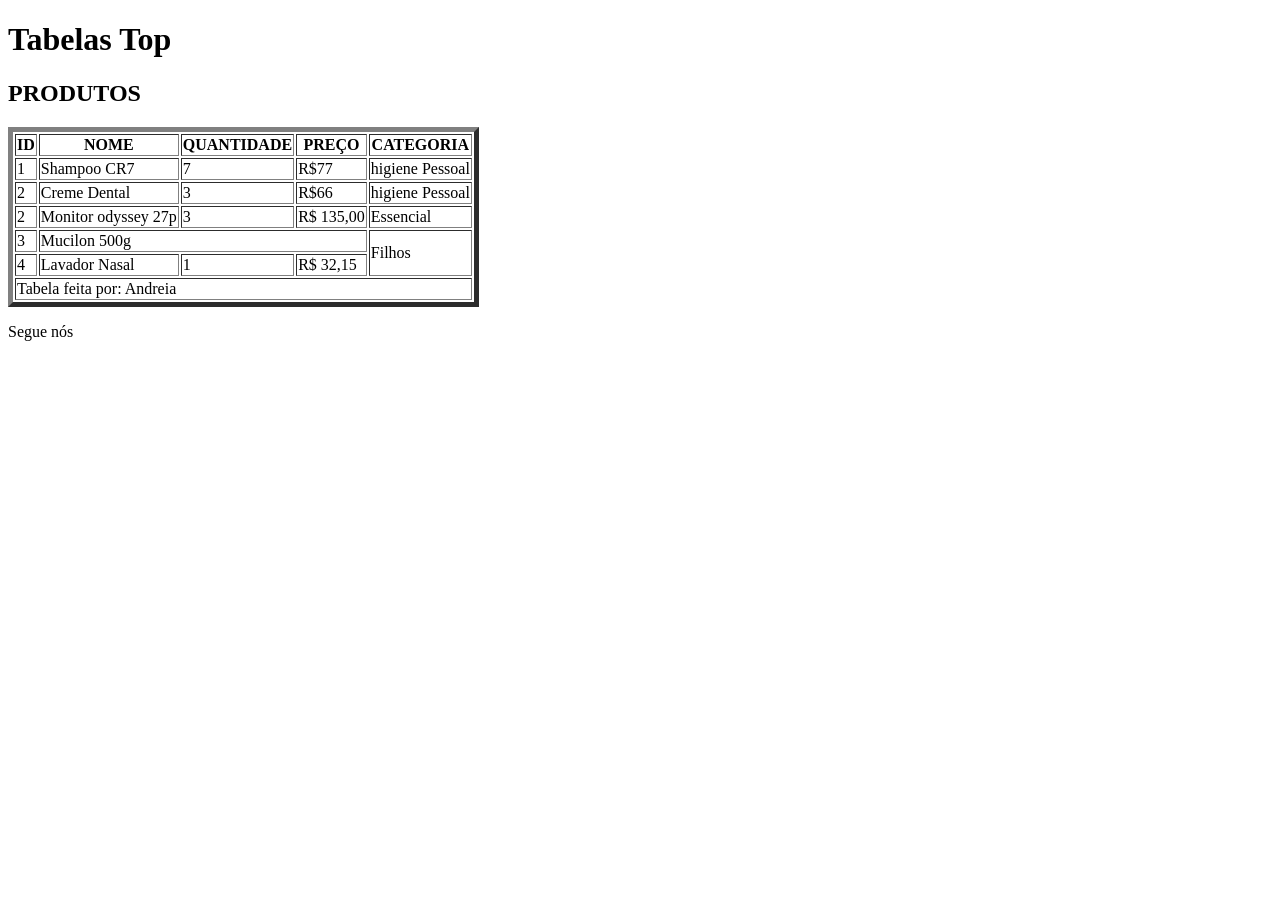
<file: 06-AULA/index.html>
<!DOCTYPE html>
<html lang="en">
<head>
    <meta charset="UTF-8">
    <meta name="viewport" content="width=, initial-scale=1.0">
    <title>Document</title>
</head>
<body>
    <!-- TABELAS-->
     <header>
        <h1> Tabelas Top</h1>
     </header>
     <main>
        <h2>PRODUTOS</h2>
        <!-- TABLE = CRIAÇÃO DE <TABELA-->
         <!-- BORDER = PROPRIEDADES DE BORDA DA TABELA-->

        <table border ="5">
<!-- CABEÇALHO DAD TABELA-->
 <thead>
    <!--  TR  CRAIÇÃO DE UMA LINHA DE TABELA-->
    
      <tr>
        <!-- TH - COLUNA DE CABEÇALHO-->
         <th>ID</th>
          <th>NOME</th>
          <th>QUANTIDADE</th>
          <th>PREÇO</th>
          <th>CATEGORIA</th>
      </tr>
 </thead>
 <!-- TBODY = CORPO DA TABELA-->
<tbody>
    <tr>
        <!-- TD = CÉLULA DA LINHA DO CORPOO-->


    <td>1</td>
    <td>Shampoo CR7</td>
    <td>7</td>
    <td>R$77</td>
    <td> higiene Pessoal</td>
</tr>

<tr>
    <td>2</td>
    <td>Creme Dental</td>
    <td>3</td>
    <td>R$66</td>
    <td>higiene Pessoal</td>
</tr>
<tr>
    <td>2</td>
    <td>Monitor odyssey 27p</td>
    <td>3</td>
    <td>R$ 135,00</td>
    <td>Essencial</td>
</tr>
<tr>
    <td>3</td>
    <!-- Colspan = diz a quantidade de colunas e células vai ocupar a tabela-->
    <td colspan="3">Mucilon 500g</td>
    <!-- rowspan = diz a quantiadade de linhas e célular vaiocupar na tabela-->
    <td rowspan="2">Filhos</td>
   
</tr>
<tr>
    <td>4</td>
    <td>Lavador Nasal</td>
    <td>1</td>
    <td>R$ 32,15</td>
    
</tr>
</tbody>
<!-- TFOOT - RODAPÁ DA TABELA-->
 <footer>
    <tr>
        <td colspan="5">Tabela feita por: Andreia</td>
    </tr>
 </footer>

        </table>
     </main>
     <footer>
        <p>Segue nós</p>
     </footer>
</body>
</html>
</file>
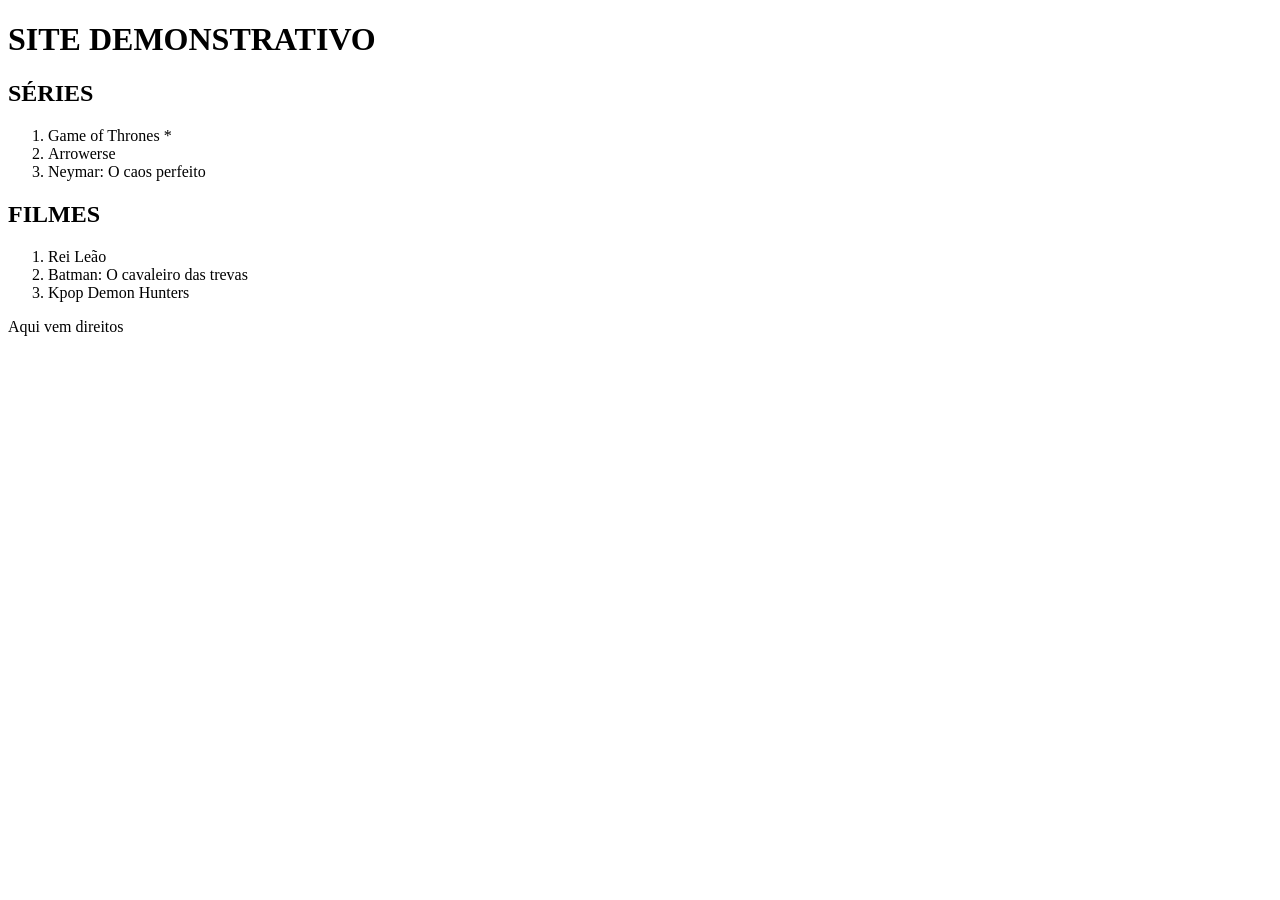
<file: 08-aula/index.html>
<!DOCTYPE html>
<html lang="en">
<head>
    <meta charset="UTF-8">
    <meta name="viewport" content="width=hes, initial-scale=1.0">
    <title>Document</title>
</head>
<body>
    <head>
        <h1>SITE DEMONSTRATIVO</h1>
    </head>
    <Main>
        <DIV id="Lista-séries">
            <h2> SÉRIES</h2>
        <ol>
            <li> Game of Thrones *</li>
            <li> Arrowerse</li>
            <li> Neymar: O caos perfeito </li>
        </ol> 
    </DIV>
     <DIV id="Lista-filmes">
            <h2> FILMES</h2>
        <ol>
            <li> Rei Leão</li>
            <li> Batman: O cavaleiro das trevas </li>
            <li> Kpop Demon Hunters </li>
        </ol> 
    </DIV>
    </Main>
    <footer>
        <p> Aqui vem direitos</p>
    </footer>
</body>
</html>
</file>
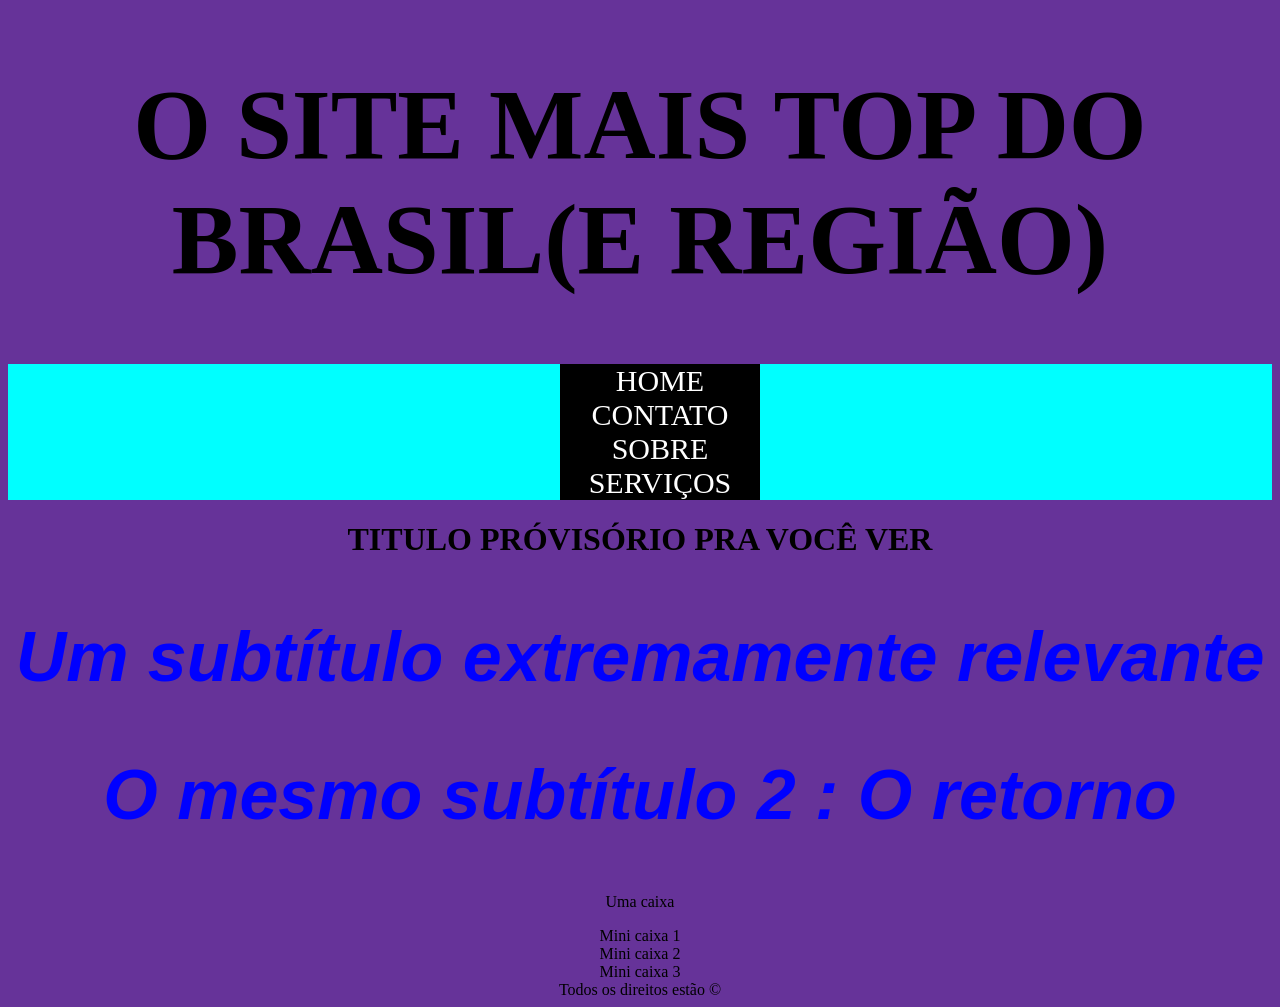
<file: 09-AULA/index.html>
<!DOCTYPE html>
<html lang="en">
<head>
    <meta charset="UTF-8">
    <meta name="viewport" content="width=device-width, initial-scale=1.0">
    <title>Document</title>
    <!--CSS INTERNO - Àrea do próprio documento-->
    <style>
        body {
            background-color: navajowhite;
        }
    </style>

    <!--CSS EXTERNO - Arquivo fora do html-->
    <link rel="stylesheet" href="style.css">
</head>
<body>
    <header>
        <!-- CSS INLINE - No elelmento específico-->
        <h1 style="font-size: 100px;"> O SITE MAIS TOP DO BRASIL(E REGIÃO) </h1> 
     
        <nav>
            <ul>
                <li>HOME</li>
                <li>CONTATO</li>
                <li>SOBRE</li>
                <li>SERVIÇOS</li>
            </ul>
        </nav>
        <H1> TITULO PRÓVISÓRIO PRA VOCÊ VER </H1>
    </header>
    <main>
       <H2> Um subtítulo extremamente relevante </H2>
        <H2> O mesmo subtítulo 2 : O retorno </H2>
        <div>
            <p> Uma caixa</p>
        </div>
        <div>
            <div> Mini caixa 1 </div>
            <div> Mini caixa 2 </div>
            <div> Mini caixa 3 </div>
        </div>
    </main>
    <footer>
        Todos os direitos estão &copy;
    </footer>
</body>
</html>
</file>
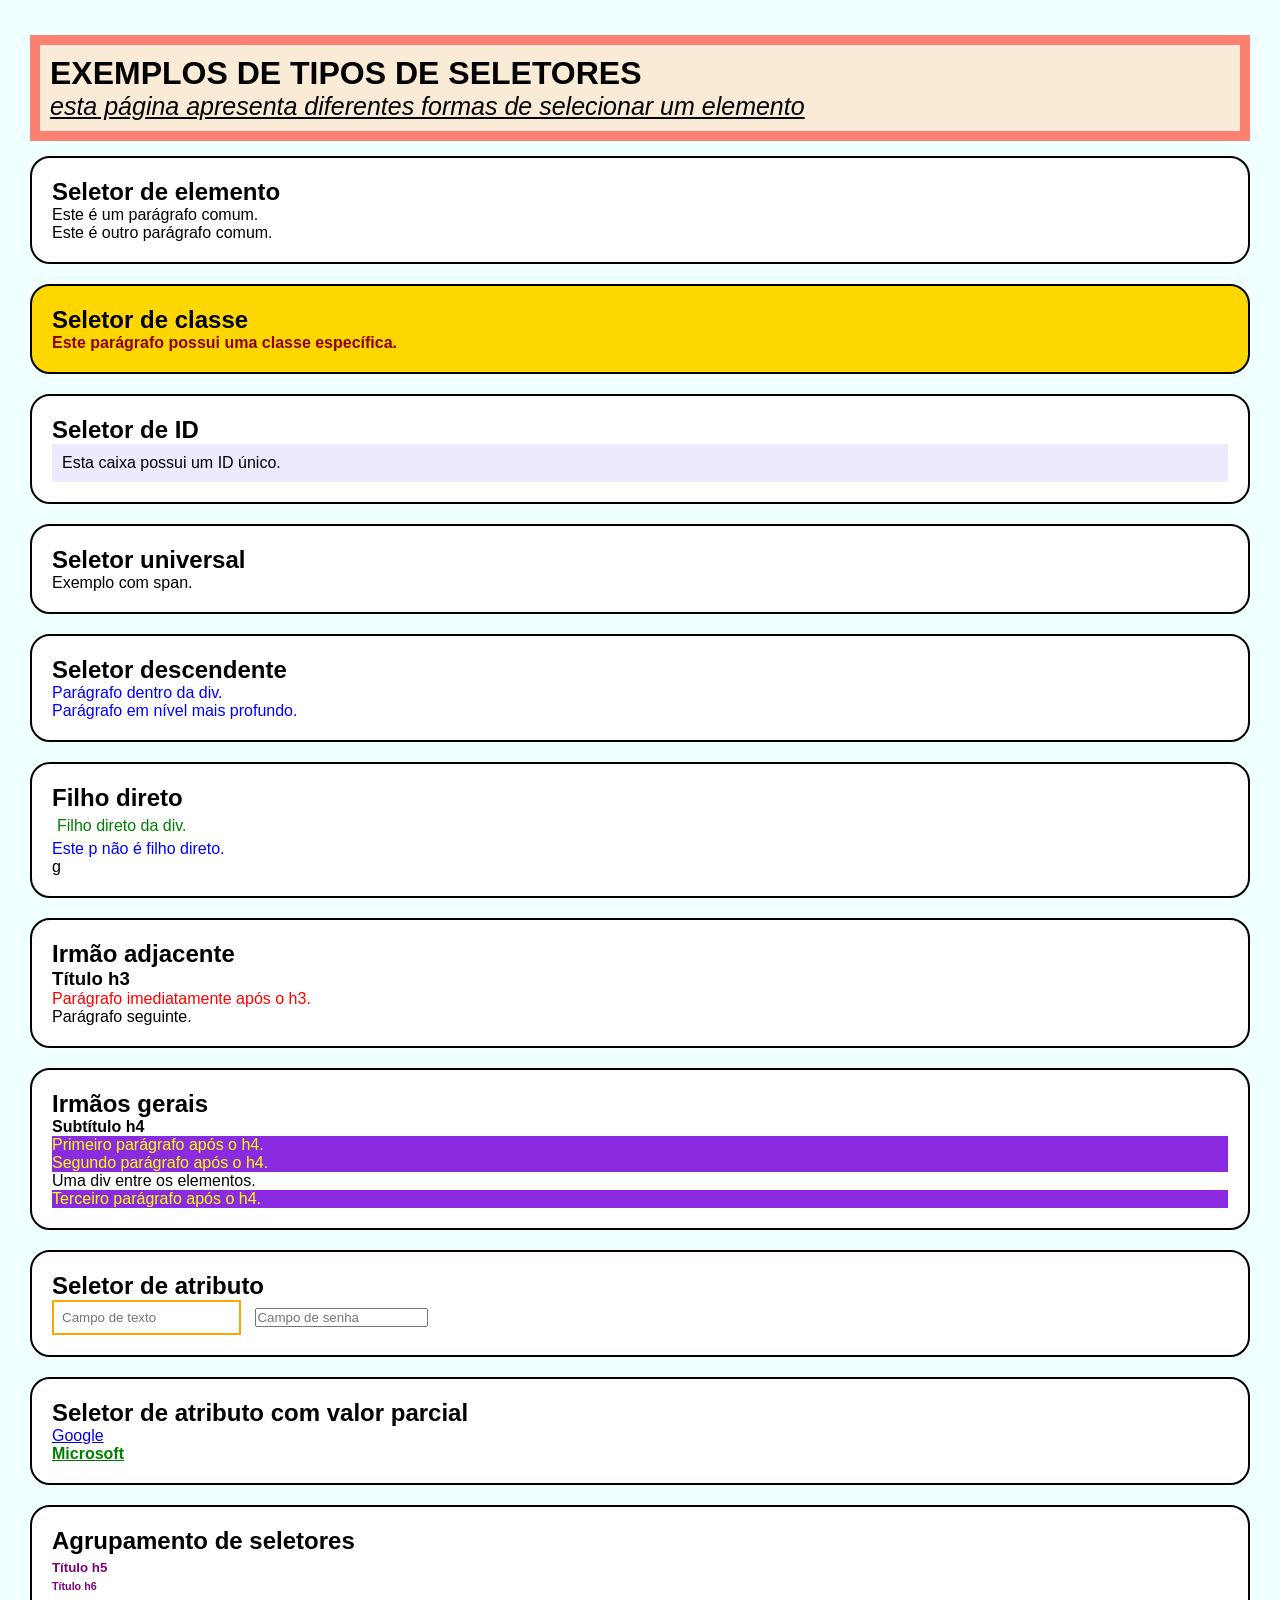
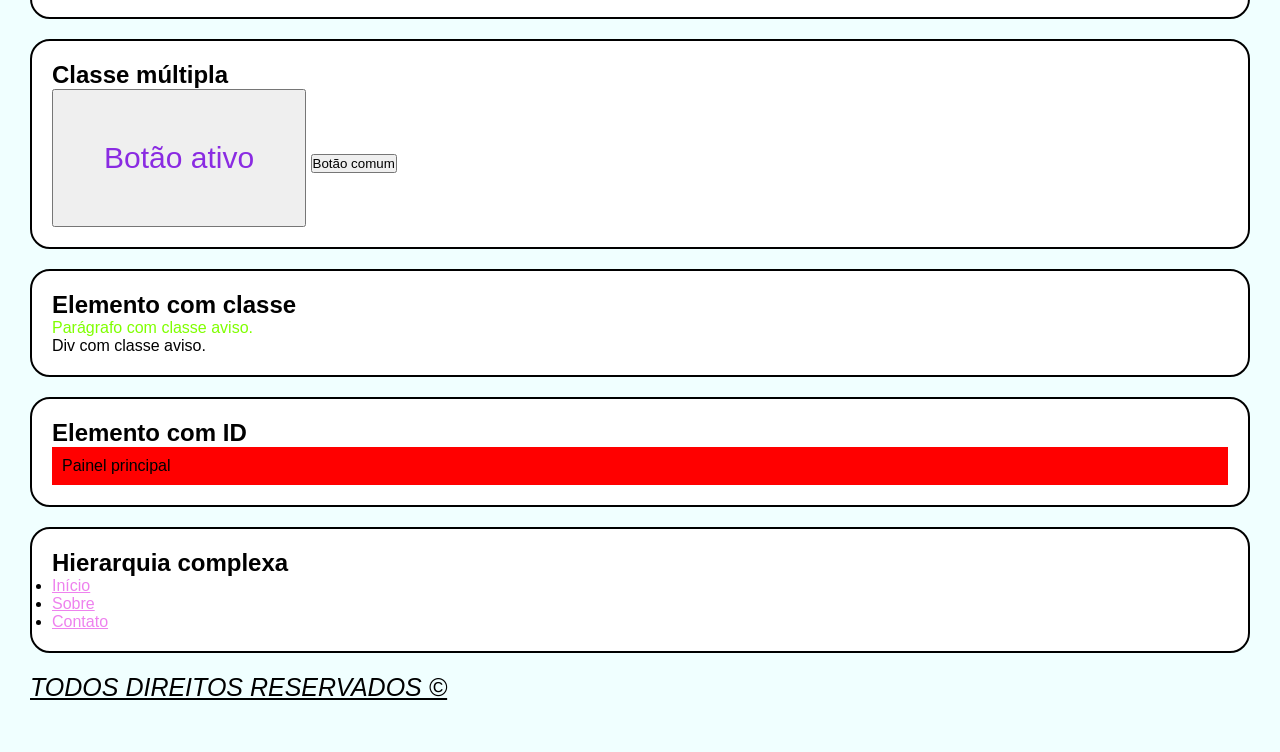
<file: 10-AULA/index.html>
<!DOCTYPE html>
<html lang="en">
<head>
    <meta charset="UTF-8">
    <meta name="viewport" content="width=device-width, initial-scale=1.0">
    <title>Document</title>
    <!--LINK COM O CSS-->
    <link rel="stylesheet" href="styles.css">
</head>
<body>
    <!-- id = identificadoe único, só um elemento pode ter-->
    <header id="topo">
        <h1> EXEMPLOS DE TIPOS DE SELETORES</h1>
        <p class="texto-top"> esta página apresenta diferentes formas de selecionar um elemento </p>
    </header>
        <main>
        <section class="bloco">
            <h2>Seletor de elemento</h2>
            <p>Este é um parágrafo comum.</p>
            <p>Este é outro parágrafo comum.</p>
        </section>

        <section class="bloco destaque">
            <h2>Seletor de classe</h2>
            <p class="texto-destaque">Este parágrafo possui uma classe específica.</p>
        </section>

        <section class="bloco">
            <h2>Seletor de ID</h2>
            <div id="caixa-unica">Esta caixa possui um ID único.</div>
        </section>

        <section class="bloco">
            <h2>Seletor universal</h2>
            <span>Exemplo com span.</span>
        </section>

        <section class="bloco">
            <h2>Seletor descendente</h2>
            <div class="container-desc">
                <p>Parágrafo dentro da div.</p>
                <section>
                    <p>Parágrafo em nível mais profundo.</p>
                </section>
            </div>
        </section>

        <section class="bloco">
            <h2>Filho direto</h2>
            <div class="pai-direto">
                <p>Filho direto da div.</p>
                <section>
                    <p>Este p não é filho direto.</p>
                </section>
            </div>g
        </section>

        <section class="bloco">
            <h2>Irmão adjacente</h2>
            <h3>Título h3</h3>
            <p>Parágrafo imediatamente após o h3.</p>
            <p>Parágrafo seguinte.</p>
        </section>

        <section class="bloco">
            <h2>Irmãos gerais</h2>
            <h4>Subtítulo h4</h4>
            <p>Primeiro parágrafo após o h4.</p>
            <p>Segundo parágrafo após o h4.</p>
            <div>Uma div entre os elementos.</div>
            <p>Terceiro parágrafo após o h4.</p>
        </section>

        <section class="bloco">
            <h2>Seletor de atributo</h2>
            <input type="text" placeholder="Campo de texto">
            <input type="password" placeholder="Campo de senha">
        </section>

        <section class="bloco">
            <h2>Seletor de atributo com valor parcial</h2>
            <a href="https://www.google.com">Google</a><br>
            <a href="https://www.microsoft.com">Microsoft</a>
        </section>

        <section class="bloco">
            <h2>Agrupamento de seletores</h2>
            <h5>Título h5</h5>
            <h6>Título h6</h6>
        </section>

        <section class="bloco">
            <h2>Classe múltipla</h2>
            <button class="botao ativo">Botão ativo</button>
            <button class="botao">Botão comum</button>
        </section>

        <section class="bloco">
            <h2>Elemento com classe</h2>
            <p class="aviso">Parágrafo com classe aviso.</p>
            <div class="aviso">Div com classe aviso.</div>
        </section>

        <section class="bloco">
            <h2>Elemento com ID</h2>
            <div id="painel">Painel principal</div>
        </section>

        <section class="bloco">
            <h2>Hierarquia complexa</h2>
            <nav id="menu">
                <ul>
                    <li><a href="#">Início</a></li>
                    <li><a href="#">Sobre</a></li>
                    <li><a href="#">Contato</a></li>
                </ul>
            </nav>
        </section>
    </main>



    

<footer>
    <text class="texto-top"> TODOS DIREITOS RESERVADOS &copy;</text>
</footer>
</body>
</html>
</file>
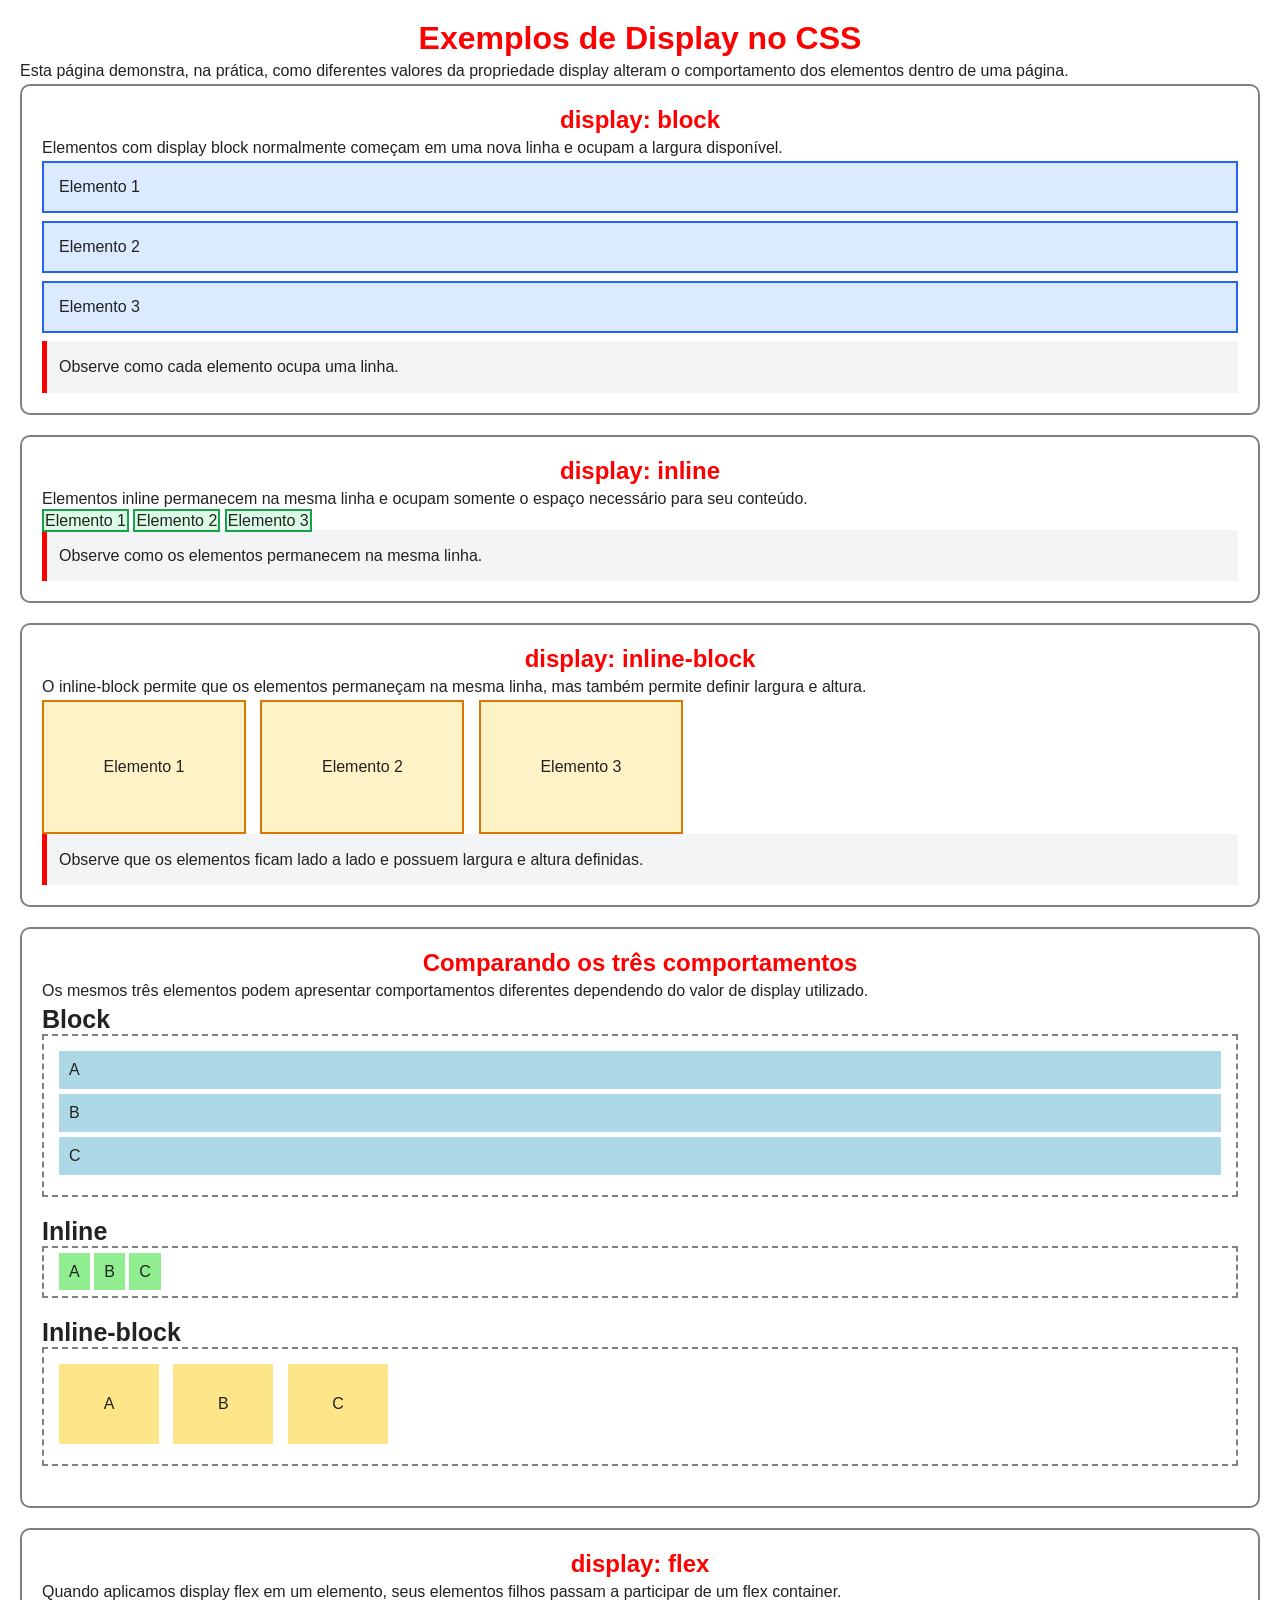
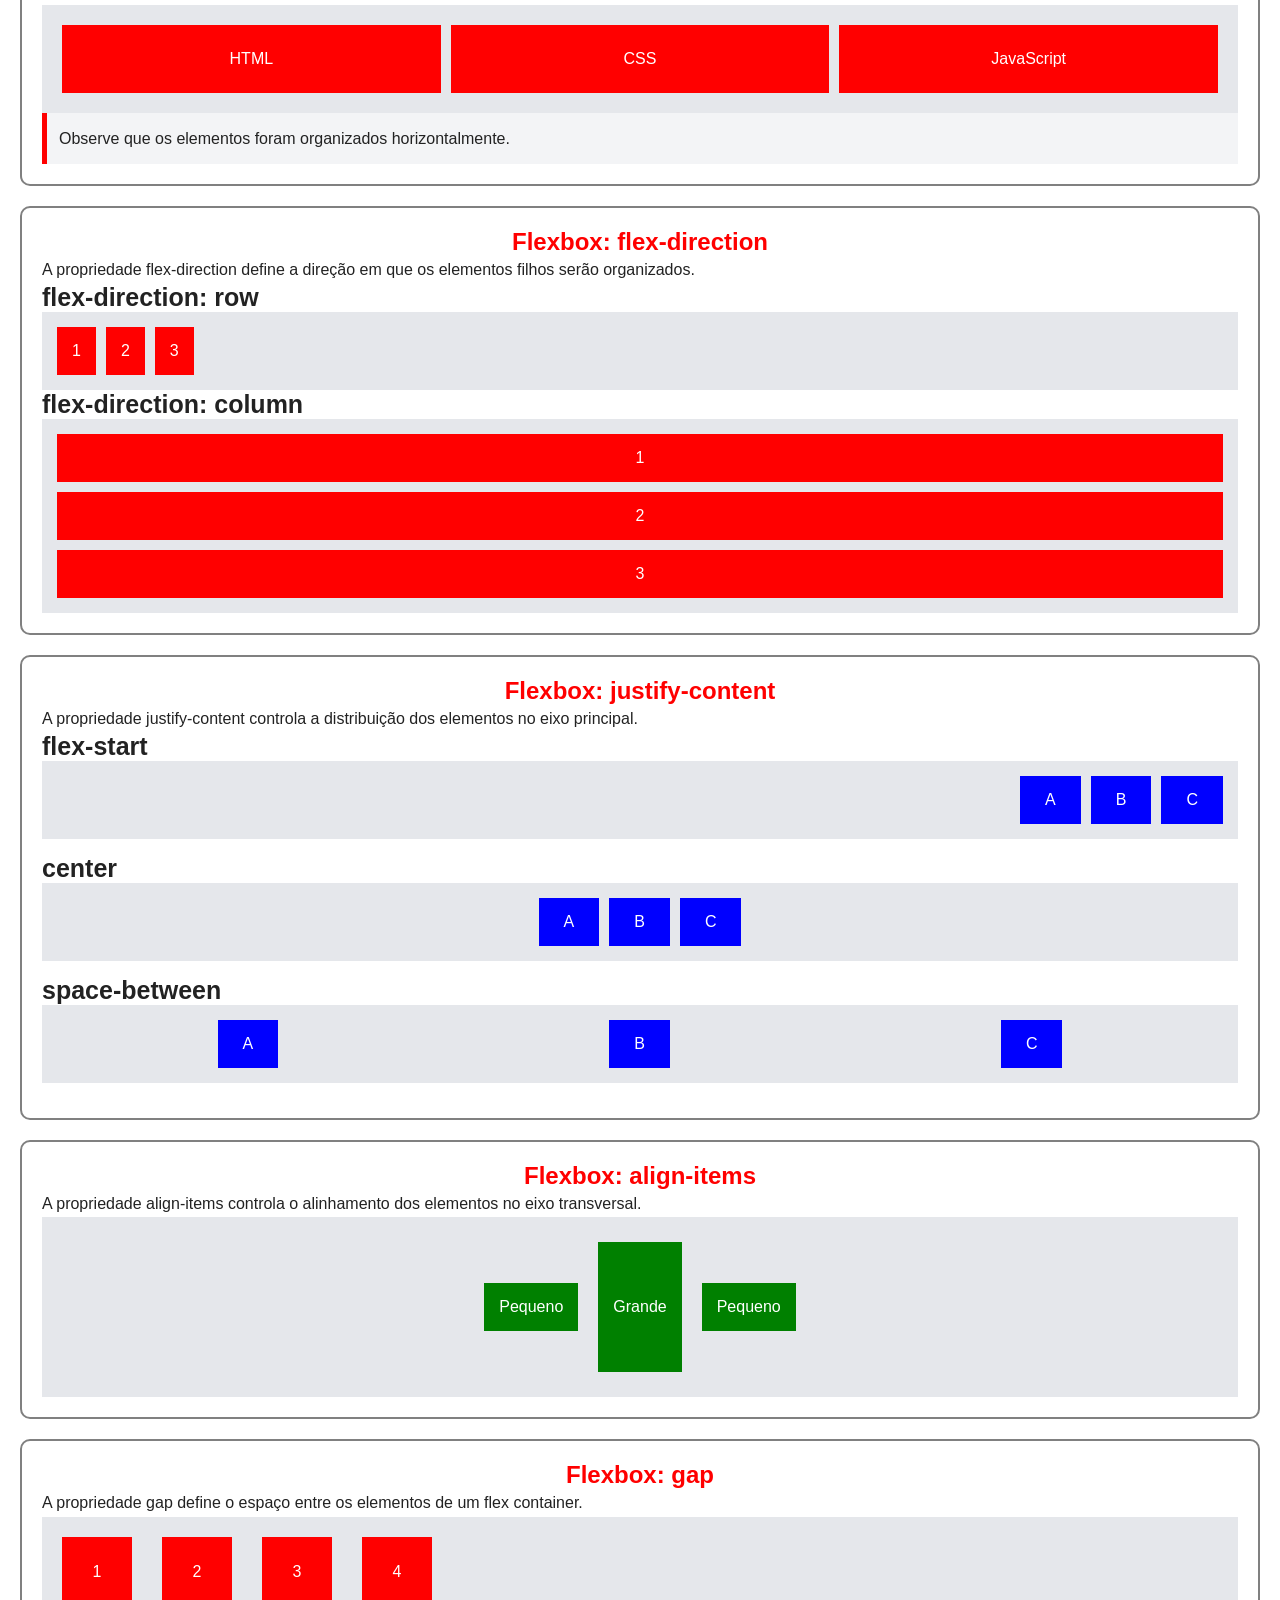
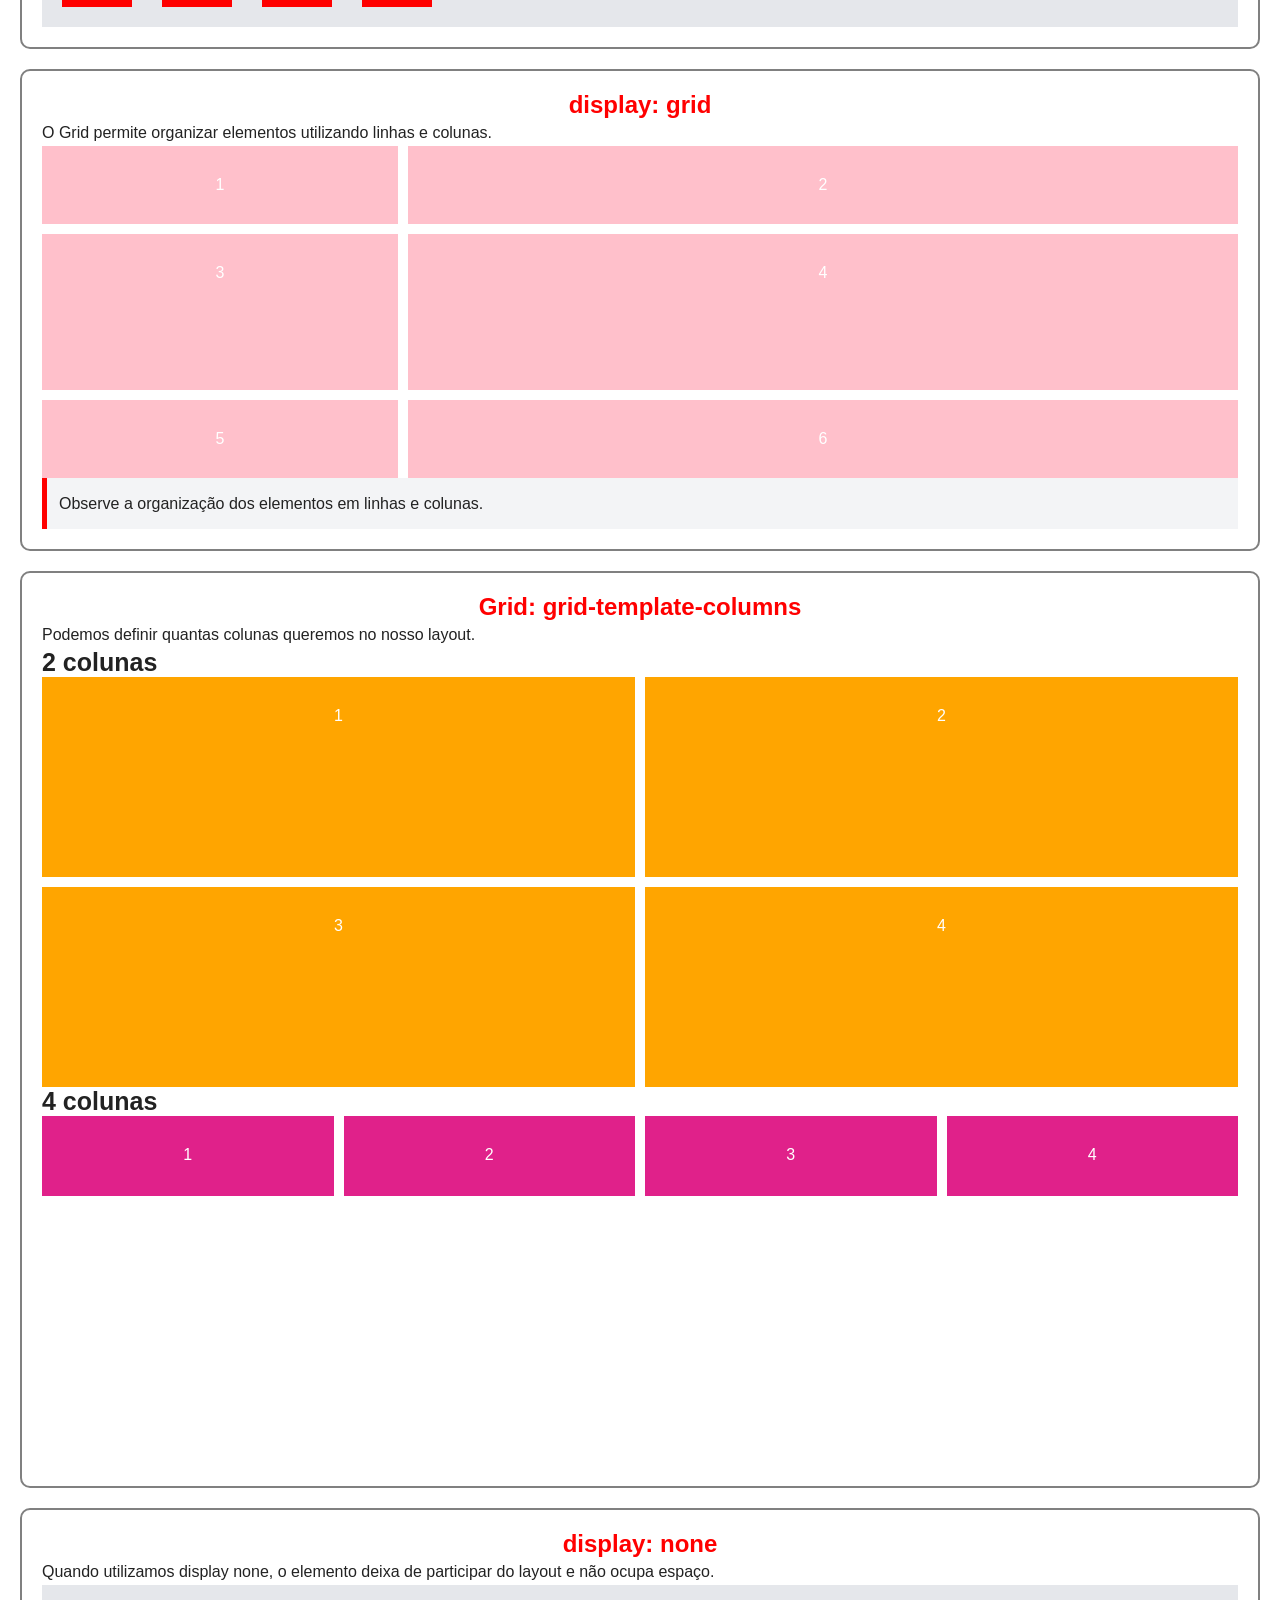
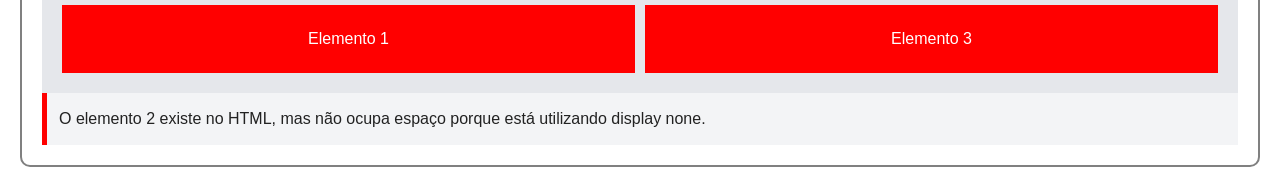
<file: 14-AULA/index.html>
<!doctype html>
  <html lang="pt-BR">
  <head>
    <meta charset="UTF-8" />

    <meta name="viewport" content="width=device-width, initial-scale=1.0" />

    <title>Exemplos de Display CSS</title>

<link rel="stylesheet" href="styles.css">
  </head>

  <body>
    <header>
      <h1>Exemplos de Display no CSS</h1>

      <p>
        Esta página demonstra, na prática, como diferentes valores da
        propriedade display alteram o comportamento dos elementos dentro de uma
        página.
      </p>
    </header>

    <main>
      <!-- =========================================
             DISPLAY BLOCK
        ========================================== -->

      <section class="bloco">
        <h2>display: block</h2>

        <p>
          Elementos com display block normalmente começam em uma nova linha e
          ocupam a largura disponível.
        </p>

        <div class="exemplo-block">
          <div>Elemento 1</div>

          <div>Elemento 2</div>

          <div>Elemento 3</div>
        </div>

        <p class="observacao">Observe como cada elemento ocupa uma linha.</p>
      </section>

      <!-- =========================================
             DISPLAY INLINE
        ========================================== -->

      <section class="bloco">
        <h2>display: inline</h2>

        <p>
          Elementos inline permanecem na mesma linha e ocupam somente o espaço
          necessário para seu conteúdo.
        </p>

        <div class="exemplo-inline">
          <span>Elemento 1</span>

          <span>Elemento 2</span>

          <span>Elemento 3</span>
        </div>

        <p class="observacao">
          Observe como os elementos permanecem na mesma linha.
        </p>
      </section>

      <!-- =========================================
             INLINE-BLOCK
        ========================================== -->

      <section class="bloco">
        <h2>display: inline-block</h2>

        <p>
          O inline-block permite que os elementos permaneçam na mesma linha, mas
          também permite definir largura e altura.
        </p>

        <div class="exemplo-inline-block">
          <div>Elemento 1</div>

          <div>Elemento 2</div>

          <div>Elemento 3</div>
        </div>

        <p class="observacao">
          Observe que os elementos ficam lado a lado e possuem largura e altura
          definidas.
        </p>
      </section>

      <!-- =========================================
             COMPARAÇÃO BLOCK / INLINE / INLINE-BLOCK
        ========================================== -->

      <section class="bloco">
        <h2>Comparando os três comportamentos</h2>

        <p>
          Os mesmos três elementos podem apresentar comportamentos diferentes
          dependendo do valor de display utilizado.
        </p>

        <h3>Block</h3>

        <div class="comparacao block">
          <div>A</div>
          <div>B</div>
          <div>C</div>
        </div>

        <h3>Inline</h3>

        <div class="comparacao inline">
          <span>A</span>
          <span>B</span>
          <span>C</span>
        </div>

        <h3>Inline-block</h3>

        <div class="comparacao inline-block">
          <div>A</div>
          <div>B</div>
          <div>C</div>
        </div>
      </section>

      <!-- =========================================
             FLEX
        ========================================== -->

      <section class="bloco">
        <h2>display: flex</h2>

        <p>
          Quando aplicamos display flex em um elemento, seus elementos filhos
          passam a participar de um flex container.
        </p>

        <div class="exemplo-flex">
          <div>HTML</div>

          <div>CSS</div>

          <div>JavaScript</div>
        </div>

        <p class="observacao">
          Observe que os elementos foram organizados horizontalmente.
        </p>
      </section>

      <!-- =========================================
             FLEX-DIRECTION
        ========================================== -->

      <section class="bloco">
        <h2>Flexbox: flex-direction</h2>

        <p>
          A propriedade flex-direction define a direção em que os elementos
          filhos serão organizados.
        </p>

        <h3>flex-direction: row</h3>

        <div class="flex-direction-row">
          <div>1</div>
          <div>2</div>
          <div>3</div>
        </div>

        <h3>flex-direction: column</h3>

        <div class="flex-direction-column">
          <div>1</div>
          <div>2</div>
          <div>3</div>
        </div>
      </section>

      <!-- =========================================
             JUSTIFY CONTENT
        ========================================== -->

      <section class="bloco">
        <h2>Flexbox: justify-content</h2>

        <p>
          A propriedade justify-content controla a distribuição dos elementos no
          eixo principal.
        </p>

        <h3>flex-start</h3>

        <div class="justify-start">
          <div>A</div>
          <div>B</div>
          <div>C</div>
        </div>

        <h3>center</h3>

        <div class="justify-center">
          <div>A</div>
          <div>B</div>
          <div>C</div>
        </div>

        <h3>space-between</h3>

        <div class="justify-between">
          <div>A</div>
          <div>B</div>
          <div>C</div>
        </div>
      </section>

      <!-- =========================================
             ALIGN ITEMS
        ========================================== -->

      <section class="bloco">
        <h2>Flexbox: align-items</h2>

        <p>
          A propriedade align-items controla o alinhamento dos elementos no eixo
          transversal.
        </p>

        <div class="align-center">
          <div>Pequeno</div>

          <div class="grande">Grande</div>

          <div>Pequeno</div>
        </div>
      </section>

      <!-- =========================================
             GAP
        ========================================== -->

      <section class="bloco">
        <h2>Flexbox: gap</h2>

        <p>
          A propriedade gap define o espaço entre os elementos de um flex
          container.
        </p>

        <div class="gap-exemplo">
          <div>1</div>
          <div>2</div>
          <div>3</div>
          <div>4</div>
        </div>
      </section>

      <!-- =========================================
             GRID
        ========================================== -->

      <section class="bloco">
        <h2>display: grid</h2>

        <p>O Grid permite organizar elementos utilizando linhas e colunas.</p>

        <div class="exemplo-grid">
          <div>1</div>
          <div>2</div>
          <div>3</div>

          <div>4</div>
          <div>5</div>
          <div>6</div>
        </div>

        <p class="observacao">
          Observe a organização dos elementos em linhas e colunas.
        </p>
      </section>

      <!-- =========================================
             GRID-TEMPLATE-COLUMNS
        ========================================== -->

      <section class="bloco">
        <h2>Grid: grid-template-columns</h2>

        <p>Podemos definir quantas colunas queremos no nosso layout.</p>

        <h3>2 colunas</h3>

        <div class="grid-duas-colunas">
          <div>1</div>
          <div>2</div>
          <div>3</div>
          <div>4</div>
        </div>

        <h3>4 colunas</h3>

        <div class="grid-quatro-colunas">
          <div>1</div>
          <div>2</div>
          <div>3</div>
          <div>4</div>
        </div>
      </section>

      <!-- =========================================
             DISPLAY NONE
        ========================================== -->

      <section class="bloco">
        <h2>display: none</h2>

        <p>
          Quando utilizamos display none, o elemento deixa de participar do
          layout e não ocupa espaço.
        </p>

        <div class="none-exemplo">
          <div>Elemento 1</div>

          <div class="elemento-oculto">Elemento 2</div>

          <div>Elemento 3</div>
        </div>

        <p class="observacao">
          O elemento 2 existe no HTML, mas não ocupa espaço porque está
          utilizando display none.
        </p>
      </section>

    </main>
  </body>
</html>

</body>
</html>
</file>
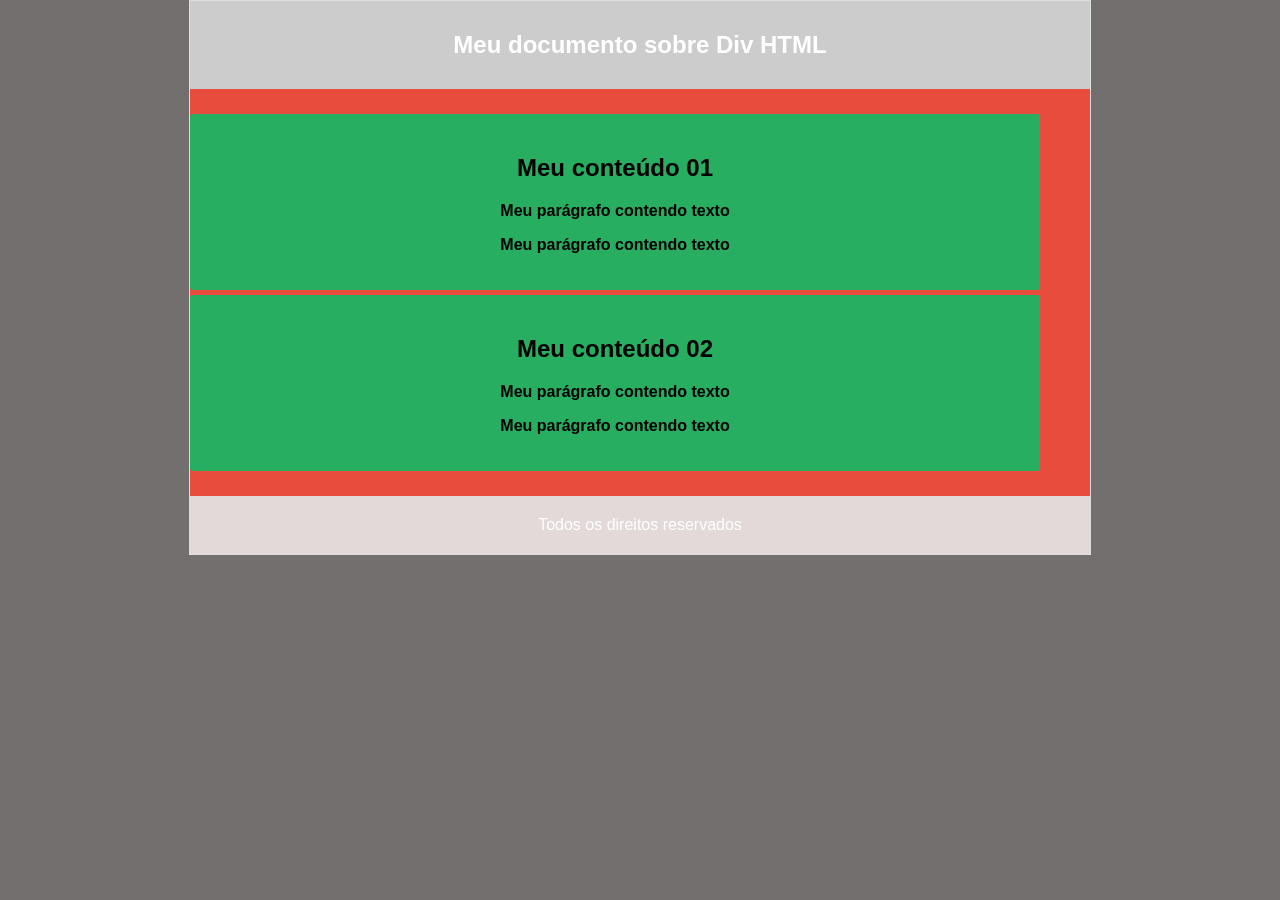
<file: exercicios/atividade1/index.html>
<!DOCTYPE html>
<html lang="en">
<head>
    <meta charset="UTF-8">
    <meta name="viewport" content="width=device-width, initial-scale=1.0">
  <title>Meu Documento sobre Div HTML</title>
    <!-- esse link é responsável pela estilização da página -->
    <link rel="stylesheet" href="styles.css">
</head>
<body>

    <!-- essa div é resposável por centralizar tudo na página -->
    <div id="principal">

        <!-- O Caebeçalho (Topo) -->
        <header class="meu-cabecalho">
            <h1>Meu documento sobre Div HTML</h1>
        </header>

        <!-- parte Vermelha (Conteúdo Principal) -->
        <main class="meu-conteudo-vermelho">
            
            <!-- caixa (Verde) -->
            <div class="caixa-verde">
                <h2>Meu conteúdo 01</h2>
                <p>Meu parágrafo contendo texto</p>
                <p>Meu parágrafo contendo texto</p>
            </div>

            <!-- caixa (Verde) -->
            <div class="caixa-verde">
                <h2>Meu conteúdo 02</h2>
                <p>Meu parágrafo contendo texto</p>
                <p>Meu parágrafo contendo texto</p>
            </div>

        </main>

        <!-- 3. O Rodapé -->
        <footer class="meu-rodape">
            <p>Todos os direitos reservados</p>
        </footer>

    </div>

</body>
</html>
</file>
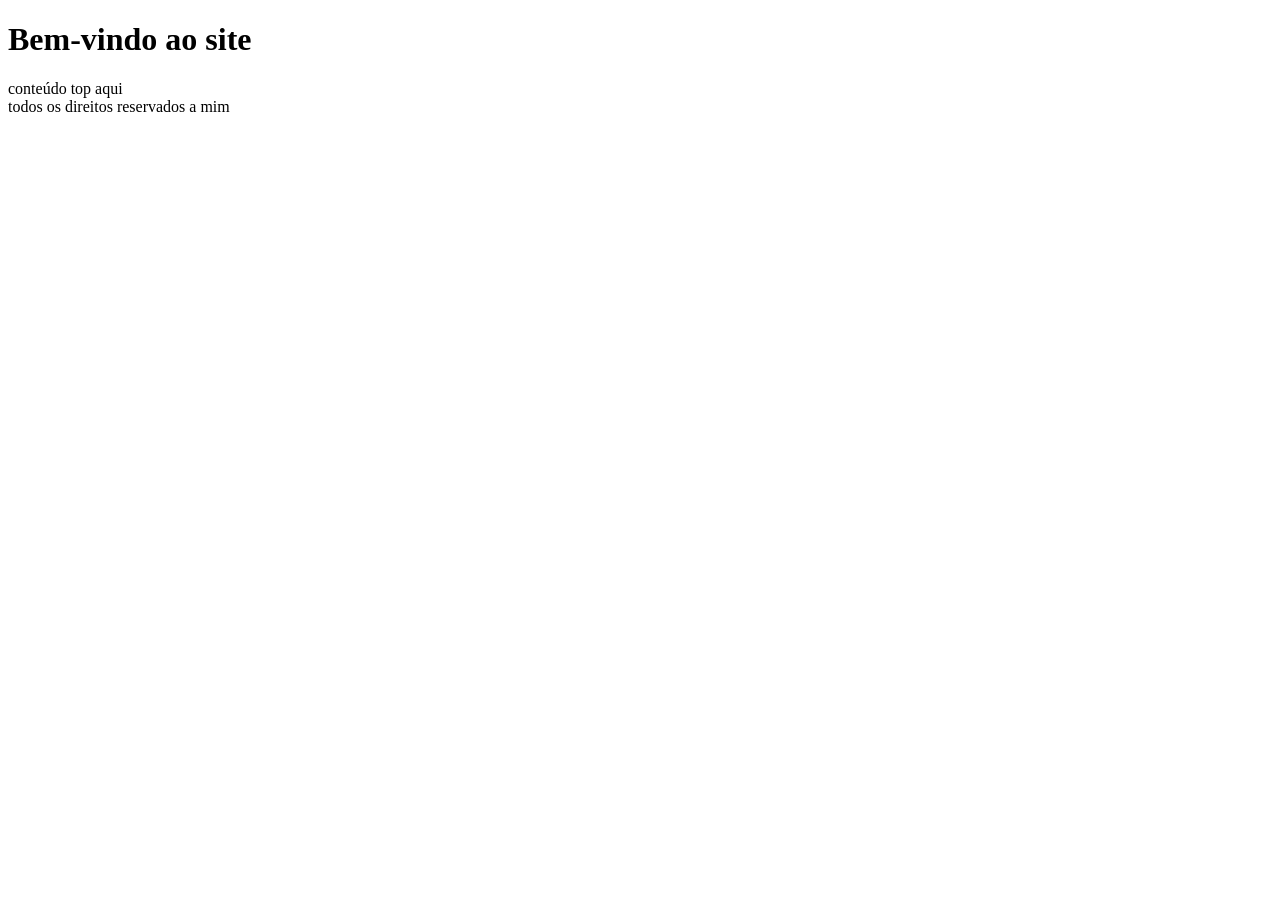
<file: 02-AULA/04- AULA/tags.html>
<!DOCTYPE html>
<html lang="en">
<head>
    <meta charset="UTF-8">
    <meta name="viewport" content="width=device-width, initial-scale=1.0">
    <title>Document</title>
</head>
<body>
    <!-- CABEÇALHO SITE-->
     <header>
        <h1>Bem-vindo ao site</h1>
     </header>

     <!-- CONTEÚDO DO SITE-->
      <main>
        <tet>conteúdo top aqui</text>
       

      </main>

      <!-- RODAPÉ-->
       <footer>
        todos os direitos reservados a mim

       </footer>
</body>
</html>
</file>
<file: 09-AULA/style.css>
body{
    background-color: rebeccapurple;
    /* alinhamento do texto*/
    text-align: center;
}
/*ESTILLIZAÇÃO VIA TAG*/

ul{
    background-color: aqua;
    list-style: none;
}
li{
    /*cor do fundo*/
    background-color: black;
    /*cor do texto*/
    color: white;
    /* largura do elemento*/
    width: 200px;;
    /* altura do elemento*/
     height: 50 px;
    /* tamanho da fonte*/
     font-size: 30px;
     /*espaço do elementopra fora*/
     margin-left:auto ;
     margin-right: auto;

}
h2{
    font-size: 70px;
    color: blue;
     /*estilo de texto*/
    font-style: oblique;
    /* fonte da familia*/
    font-family: 'Segoe UI', Tahoma, Geneva, Verdana, sans-serif;
    

}
</file>
<file: 10-AULA/styles.css>
/*SELECIONA TODOS OS ELEMENTOS*/
*{
    margin: 0px;
    padding: 0px;

}

/*SELETOR POR TAG*/
body{
    background-color: azure;
    font-family: 'Segoe UI', Tahoma, Geneva, Verdana, sans-serif;
    padding-top: 20px;
    padding-left: 30px;
    padding-right: 30px;
    padding-bottom: 50px;

}

/*SELETOR POR ID*/
#topo{
   background-color: antiquewhite;
   margin: 15px 0px;
   border: 10px solid salmon;
   padding: 10px;

}

/*SELETOR POR CLASS*/

.texto-top{
    font-style: italic;
    text-decoration: underline;
    font-size: 25px;

}

/*estiliza os elementos com as class*/

.bloco{
    background-color: white;
    margin-bottom: 20px;
    padding: 20px;
    border: 2px solid black;
    border-radius: 20px;
}

.destaque{
    background-color: gold;
}

/*espaço interno de 10px margem para cima e para baixo de 15px borda de 10px no ".topo"*/
/*ellemnteos da classe destaque tenham um fundo dourado*/
/*tesxto desta negrito e cor darkred*/
/* padding 10px caixa única. dorda 2px na cor sa caiza #ede9fe*/
/*paletas de cpres hexadecimais*/
.texto-destaque{
    font-weight: bolder;
    color: darkred;  
}

#caixa-unica{
    padding: 10px;
    border: 2px purple;
    background-color: #ede9fe;
    
}
  /*selecciona todos os 'p' que estão dentro de uma div*/

 div p{
    color: blue;
}
/*seleciona todos os 'p' que são filhos diretos da class especifica*/
.pai-direto > p{
color: green;
padding: 5px;
}

/*seleciona todo o 'p' que vem logo após um h3, desde que seja irmão*/
h3+ p{
    color: red;

}
/* seleciona tososo os 'p' que vem após o h4, desde qie sejam  irmãos*/
h4 ~ p{
    background-color: blueviolet;
    color: yellow;
}
/*selelciona todoso os 'inputs', que tenham o tipo texto*/
input[type="text"]{
    border: 2px solid orange;
    padding: 8px;
    margin-right: 10px;
}
/*seleciona todos oslinks que tenham esse valor no href*/
a[href*="microsoft"]{
    color: green;
    font-weight: bolder;
}
/* mesmo estilo prara dias tags ou mais*/
h5, h6{
    color: purple;
    margin: 5px 0px;
    font-weight: bolder;
}
/*seleciona o elelmento que tem as duas classes ao memso tempo*/
.botao.ativo{
    color: blueviolet;
   font-size: 30px;
   padding: 50px;
}
/* selelciona o 'p' desde que tenha a class aciso*/
p.aviso{
    color: chartreuse;
}
/*selelciona apenas a div que tenha o id painel*/
div#painel{
    background-color: red;
    padding: 10px;
}
/*selecionando filho dentro de filho*/

#menu ul li a{
    color: violet;
}
</file>
<file: 14-AULA/styles.css>
*{
    margin: 0px;
    padding: 0px;
}

body{
    background-color: white;
    color: black;
}

/* VARIÁVEIS */
:root{
    --font-main: "Segoe UI", sans-serif;
    --color-primary:red;
    --color-text:#222;
    --color-bg-page: white;
    --color-bg-page:white;
    --color-gray:gray;
    --color-white: white;
    --color-bg-box: #e5e7eb;

    /* ESTADOS E EXEMPLOS */
    --blue-bg: #dbeafe;
    --blue-border: #2563eb;
    --green-bg: #dcfce7;
    --green-border: #16a34a;
    --yellow-bg: #fef3c7;
    --yellow-border: #d97706;

    /* Comparação */
    --comparacao-block-bg: lightblue;
    --comparacao-inline-bg: lightgreen;
    --comparacao-inline-block-bg: #fde68a;
    --observacao-bg: #f3f4f6;

    /* medidas */
    --radius: 10px;
    --gap: 10px;
}

/* ESTILO GERAL */
body{
    font-family: var(--font-main);
    background-color: var(--color-bg-page);
    color: var(--color-text);
    margin: 20px;
}

h1, h2 {
    color: var(--color-primary);
    text-align: center;
}

h1{
    font-size: 32px;
}

h2{
    font-size: 24px;
}

h3{
    font-size: 25px;
}

p{
    line-height: 1.7;
}

.bloco{
    background-color: var(--color-white);
    border: 2px solid var(--color-gray);
    border-radius: var(--radius);
    padding: 20px;
    margin-bottom: 20px;
}

/* COMPARAÇÃO */
.comparacao{
    border: 2px dashed var(--color-gray);
    padding: 15px;
    margin-bottom: 20px;
}

/* OBSERVAÇÃO */
.observacao{
    background-color: var(--observacao-bg);
    border-left: 5px solid var(--color-primary);
    padding: 12px;
}

/* DISPLAY BLOCK */
.exemplo-block div {
    display: block;
    background-color: var(--blue-bg);
    border: 2px solid var(--blue-border);
    padding: 15px;
    margin-bottom: 8px;
    /* width: 10%; */
}

.comparacao.block div {
    display: block;
    background-color: var(--comparacao-block-bg);
    padding: 10px;
    margin-bottom: 5px;
}

/* DISPLAY INLINE */
.exemplo-inline span{
    display: inline;
    background-color: var(--green-bg);
    border: 2px solid var(--green-border);
    padding: 1px;
}

.comparacao.inline span{
    display: inline;
    background-color: var(--comparacao-inline-bg);
    padding: 10px;
}

/* DISPLAY INLINE-BLOCK */
.exemplo-inline-block div {
    display: inline-block;
    background-color: var(--yellow-bg);
    border: 2px solid var(--yellow-border);
    padding: 25px;
    width: 150px;
    margin-right: 10px;
    text-align: center;
    line-height: 80px;
    height: 80px;
}

.comparacao.inline-block div {
    display: inline-block;
    width: 100px;
    height: 60px;
    background-color: var(--comparacao-inline-block-bg);
    margin-right: 10px;
    text-align: center;
    margin-bottom: 5px;
    line-height: 80px;
    height: 80px;
} 

/* DISPLAY NONE */
.none-exemplo {
    display: flex;
    gap: var(--gap);
    background-color: var(--color-bg-box);
    padding: 20px;
}

.none-exemplo div {
    flex: 1;
    background-color: var(--color-primary);
    color: var(--color-white);
    padding: 25px;
    text-align: center;
}

.none-exemplo .elemento-oculto {
    display: none;
    color: white;
}

/* DISPLAY FLEX */
.exemplo-flex{
    display: flex;
    background-color: var(--color-bg-box);
    padding: 20px;
    gap: var(--gap);
}

.exemplo-flex div {
    background-color: var(--color-primary);
    color: var(--color-white);
    padding: 25px;
    flex: 1;
    text-align: center;
}

/* FLEX DIRECTION */
.flex-direction-row {
    display: flex;
    flex-direction: row;
    gap: var(--gap);
    background-color: var(--color-bg-box);
    padding: 15px;
}

.flex-direction-row div, .flex-direction-column div {
    background-color: var(--color-primary);
    color: var(--color-white);
    padding: 15px;
    text-align: center;
}

.flex-direction-column {
    display: flex;
    flex-direction: column;
    gap: var(--gap);
    background-color: var(--color-bg-box);
    padding: 15px;
}

/* JUSTIFY CONTENT */
/* Caixas internas ou os filhos */
.justify-start div, .justify-center div, .justify-between div{
    background-color: blue;
    color: var(--color-white);
    padding: 15px 25px;
}

/* Os pais */
.justify-start, .justify-center, .justify-between {
    display: flex;
    background-color: var(--color-bg-box);
    padding: 15px;
    margin-bottom: 15px;
    gap: var(--gap);
}

/* Alinhado ao começo horizontalmente */
.justify-start{
    justify-content: start; /* start - esquerda */
    justify-content: end;   /* end - direita */
}

/* Alinhado as itens ao centro horizontalmente */
.justify-center{
    justify-content: center;
}

/* Dá um espaço entre os elementos horizontalmente */
.justify-between{
    justify-content: space-between; /* between - entre */
    justify-content: space-around;  /* around - em volta */
}

/* ALING-ITENS */
.align-center{
    display: flex;
    height: 180px;
    background-color: var(--color-bg-box);
    gap: 20px;
    align-items: center;
    justify-content: center;
}

.align-center div {
    background-color: green;
    color: var(--color-white);
    padding: 15px;
}

.align-center .grande {
    height: 100px;
    display: flex;
    align-items: center;
}

/* GAP */
.gap-exemplo{
    display: flex;
    gap: 30px;
    background-color: var(--color-bg-box);
    padding: 20px;
}

.gap-exemplo div{
    width: 70px;
    height: 70px;
    background-color: var(--color-primary);
    color: var(--color-white);
    display: flex;
    align-items: center;
    justify-content: center;
}

/* GRID */
.exemplo-grid {
  display: grid;
  gap: var(--gap);
  /* grid-template-columns: 30% 70%;
  grid-template-rows: 200px 80px 300px; */
  grid-template: 1fr 2fr 1fr / 3fr 7fr;
}

.exemplo-grid div {
  background-color: pink;
  color: var(--color-white);
  padding: 30px;
  text-align: center;
}

/* GRID TEMPLATE */

/* GRID 2 COLUNAS */
/* PAI */
.grid-duas-colunas {
  display: grid;
  gap: var(--gap);
  grid-template-columns: repeat(2, 1fr);
  grid-template-rows: 200px 200px;
}

/* FILHO */
.grid-duas-colunas div {
  background-color: orange;
  color: var(--color-white);
  padding: 30px;
  text-align: center;
}

/* GRID 4 COLUNAS */
/* PAI */
.grid-quatro-colunas {
    display: grid;
    gap: var(--gap);
    grid-template-columns: repeat(4, 1fr);
    grid-template-rows: 80px 80px 80px 80px;

}

/* FILHO */
.grid-quatro-colunas div {
    background-color: #e0218a;
    color: var(--color-white);
    padding: 30px;
    text-align: center;
}

/* RESPONSIVIDADE */
@media (max-width: 700px) {
    .comparacao.inline-block div{
        width: 85%;
        margin-bottom: 12px;
    }

    .grid-duas-colunas{
        grid-template-columns: 100%;
    }
    .grid-quartro-colunas{
        grid-template-columns: repeat(2, 1fr);
    }
}
</file>
<file: exercicios/atividade1/styles.css>
/* --- Estilos Gerais --- */
body {
    margin: 0;
    padding: 0;
    font-family: Arial, sans-serif; /* Uma fonte padrão psrecido ao da imagem*/
    background-color: #746f6f; /* Fundo cinza escuro pra página inteira */
    text-align: center; /* Centraliza o texto inteiro de toda página*/
}

/* --- espaço  externo do título principal h1 --- */
#principal {
    max-width: 900px; /* Largura máxima, para não esticar muito */
    margin: 0 auto;  /* Centraliza o título princiapl h1 na tela horizontalmente */
    border: 1px solid #ddd; /* Uma borda sutil*/
}

/* --- Estilos do Cabeçalho (Topo) --- */
.meu-cabecalho {
    background-color: #cccccc; /* Cinza médio do fundo */
    color: #ffffff;             /* Texto branco */
    padding: 30px;              /* Espaço interno pra o texto não encostar nas bordas */
}

.meu-cabecalho h1 {
    margin: 0;
    font-weight: bold;
    font-size: 24px;
}

/* -- Área Vermelha (Conteúdo Principal) -- */
.meu-conteudo-vermelho {
    background-color: #e74c3c; /* Vermelho vibrante (pode ajustar o tom se quiser) */
    padding: 20px 0;           /* Espaço interno vertical, para dar respiro aos blocos */
}

/* --Estilos dos Blocos Verdes -- */
.caixa-verde {
    background-color: #27ae60; /* Verde vibrante */
    color: #000000;            /* Texto preto */
    width: 90%;                /* Ocupa 90% da largura do seu pai (área vermelha) */
    margin: 15px auto;          /* Centraliza a caixa que cria espaço entre eles */
    padding: 20px;             /* Espaço interno para o texto */
    border-radius: 3px;       /* Um cantinho levemente arredondado*/
}

/* Estilo para os títulos (H2) dentro das caizas-verdes */
.caixa-verde {
    font-size: 1.5em;
    font-weight: bold;
    margin-top: 0;
}

/* Estilo para os parágrafos (P) dentro das caixas-verdes */
.caixa-verde{
    font-size: 1em;
    margin: 5px 0; /* Espaço pequeno entre os parágrafos */
}

/* --Estilos do Rodapé (Base)-- */
.meu-rodape {
    background-color: #e4d9d9; /* Um cinza um pouco mais claro que o topo */
    color: #ffffff;             /* Texto branco */
    padding: 20px;
}

/*estilização do paragrafo do rodapé*/
.meu-rodape p {
    margin: 0;
    font-size: 1em;
}
</file>
